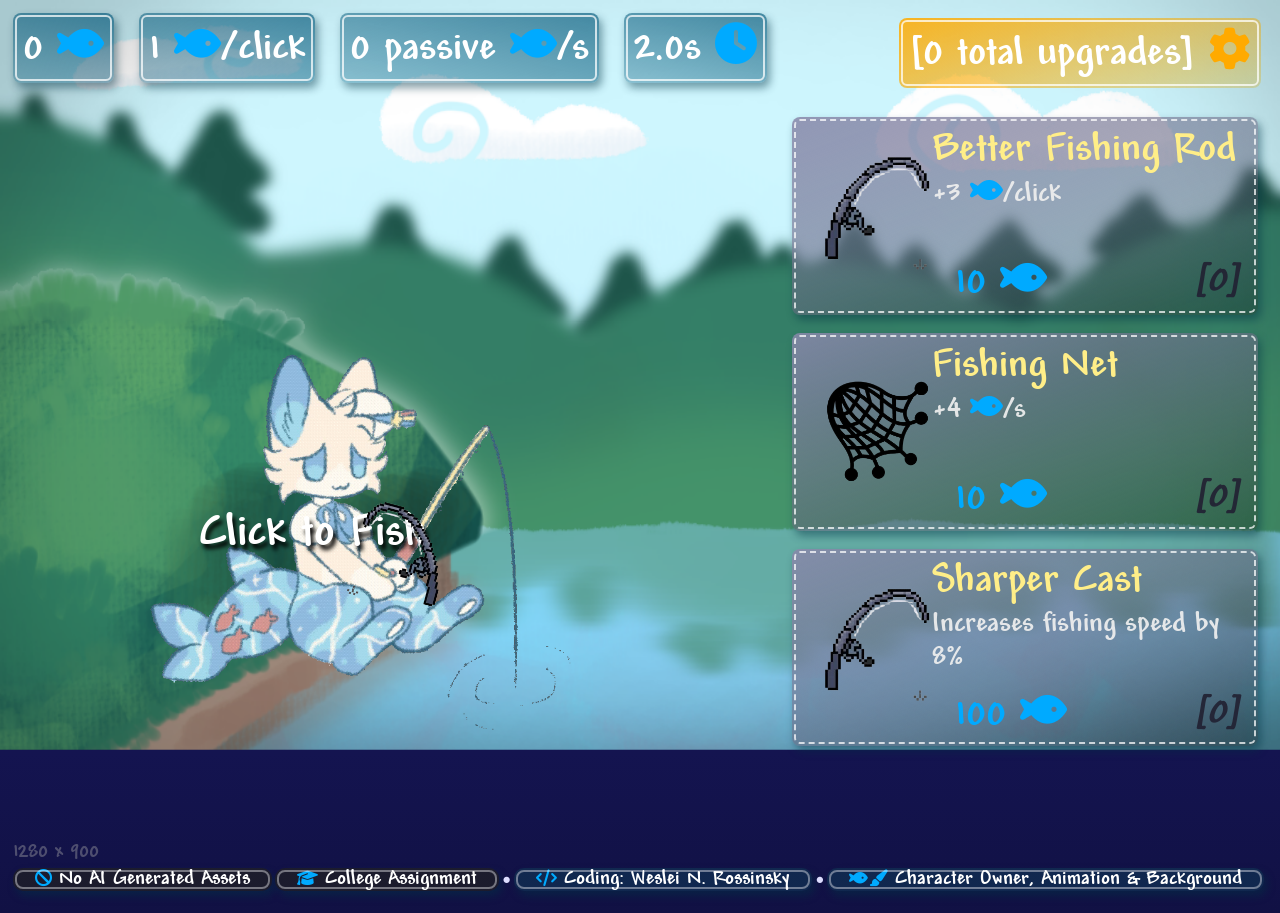
<file: jogo-clique/index.html>
<!DOCTYPE html>
<html lang="en">

<head>
    <meta charset="UTF-8">
    <meta name="viewport" content="width=device-width, initial-scale=1.0">
    <title>Fish Fishing Fish</title>

    <link rel="stylesheet" href="https://cdnjs.cloudflare.com/ajax/libs/font-awesome/6.5.0/css/all.min.css">
    <link rel="stylesheet" href="style.css">
</head>

<body>

    <!-- click detector -->
    <div id="main-clicker-container">
        <div id="clicker-container">
            <button type="button" id="clicker">Click to Fish</button>
            <img src="assets/fishingrod0.png" alt="" id="clicker-fishingrod">
        </div>
        <div id="clicker-bar"></div>
    </div>

    <!-- topbar stats -->
    <section name="stats" class="stats-container">
        <div class="stat">
            <span id="fcCounter">0</span> <i class="fa-solid fa-fish fc"></i>
        </div>
        <div class="stat">
            <span id="fcPerClick">1</span> <i class="fa-solid fa-fish fc"></i>/click
        </div>
        <div class="stat">
            <span id="fcPerSec">0</span> passive <i class="fa-solid fa-fish fc"></i>/s
        </div>
        <div class="stat">
            <span id="fcCooldown">1.0</span>s <i class="fa-solid fa-clock fc"></i>
        </div>
    </section>
    <div class="stat" id="upgrade-stat">
        [<span id="upgradeCounter">0</span> total upgrades] <i class="fa-solid fa-cog"></i>
    </div>
    
    <!-- upgrades -->
    <section name="upgrades" class="upgrades-container">
        <div class="frame" id="upg:rod">
            <button name="button"   ></button>
            <img    name="img"      src="assets/fishingrod0.png" alt="">
            <strong name="titl"    >Better Fishing Rod</strong>
            <p      name="desc"     >+# <i class="fa-solid fa-fish fc"></i>/click</p>
            <span   name="price"    ># <i class="fa-solid fa-fish fc"></i></span>
            <i      name="level"    >[0]</i>
        </div>
        <div class="frame" id="upg:net">
            <button name="button"   ></button>
            <img    name="img"      src="assets/fishingnet.png" alt="">
            <strong name="titl"    >Stronger Fishing Net</strong>
            <p      name="desc"     >+# <i class="fa-solid fa-fish fc"></i>/s</p>
            <span   name="price"    ># <i class="fa-solid fa-fish fc"></i></span>
            <i name="level"         >[0]</i>
        </div>
        <div class="frame" id="upg:spd">
            <button name="button"   ></button>
            <img    name="img"      src="assets/fishingrod0.png" alt="">
            <strong name="titl"    >Sharper Cast</strong>
            <p      name="desc"     >Increases fishing speed by #%</p>
            <span   name="price"    ># <i class="fa-solid fa-fish fc"></i></span>
            <i name="level"         >[0]</i>
        </div>
    </section>

    <!-- cleo -->
    <img src="./assets/background.png" alt="" id="background">
    <video src="./assets/cleo.webm" id="cleo"></video>

    <p id="res"></p>
    <footer>
        <p class="item">
            <i class="fa-solid fa-ban fc"></i>
            No AI Generated Assets
        </p>
        <p class="item">
            <i class="fa-solid fa-graduation-cap fc"></i>
            College Assignment
        </p>
        <b></b>
        <a class="item" href="https://github.com/wwesl/" target="_blank">
            <i class="fa-solid fa-code fc"></i>
            Coding: Weslei N. Rossinsky
        </a>
        <b></b>
        <a class="item" href="https://www.youtube.com/@fluffy_kn/posts" target="_blank">
            <i class="fa-solid fa-fish fc" style="letter-spacing: -.5vw;"></i>
            <i class="fa-solid fa-paintbrush fc"></i>
            Character Owner, Animation & Background
        </a>
    </footer>
</body>

<script src="./main.js"></script>
</html>
</file>
<file: jogo-clique/style.css>
/*___ var       ______________________________*/
:root {
    --tsize-tiny: calc(var(--tsize-med) * .5);
    --tsize-small: calc(var(--tsize-med) * .7);
    --tsize-med: calc(2.8vh + 1.3vw);
    --tsize-big: calc(var(--tsize-med) * 1.15);
    --tsize-bigger: calc(var(--tsize-med) * 1.5);
}

@font-face {
    font-family: 'Andy-Bold';
    src: url('./font/Andy-Bold.ttf.woff') format('woff'),
        url('./font/Andy-Bold.ttf.svg#Andy-Bold') format('svg'),
        url('./font/Andy-Bold.ttf.eot'),
        url('./font/Andy-Bold.ttf.eot?#iefix') format('embedded-opentype');
    font-weight: normal;
    font-style: normal;
}


/*___ general   ______________________________*/
* {
    margin: 0;
    padding: 0;
    box-sizing: content-box;
    font-family: Andy-Bold;

    pointer-events: none;
    user-select: none;
}
body {
    background: no-repeat linear-gradient(#228, #114);
    background-size: cover;
    height: 100vh;
    overflow: hidden;
    
    color: white;
}
.stat, .frame {
    background: linear-gradient(-167deg, #057a, #0575);
    outline: solid #fffb 2px;
    outline-offset: -4px;
    border: 0;
    border-radius: 8px;
    box-shadow: 3px 5px 8px #0347;
}


/*___ topbar stats  ___________________________*/
.stats-container {
    display: flex;
    flex-direction: row;
    margin: 1%;
    gap: 2%;
}
.stat {
    position: relative;
    padding: 10px;
    font-size: var(--tsize-med);
}


/*___ upgrades               ____________________*/
#upgrade-stat {
    position: fixed;
    right: 1.5%;
    top: 2%;

    box-shadow: none;
    background: linear-gradient(160deg, #fa0d, #da04);
    outline-style: solid;
}
.upgrades-container .frame {
    background: linear-gradient(160deg, #88ad, #0004);
    outline-style: dashed;
    transition: outline-color 0.3s ease-out;
}
.upgrades-container {
    position: fixed;
    right: 1%;
    top: 12%;
    width: 35%;

    display: flex;
    flex-direction: column;
    align-items: end;
}

.upgrades-container div {
    position: relative;
    font-size: var(--tsize-big);
    margin: 2%;
    padding: 2%;
    width: 100%;
    height: 20vh;
}
.upgrades-container strong {
    grid-area: t;
    font-size: var(--tsize-med);
    color: #fe8;
    content: attr();

    position: absolute;
    left: 30%;
    top: 5%;
}
.upgrades-container p {
    grid-area: d;
    font-size: var(--tsize-small);
    color: #eeee;

    position: absolute;
    left: 30%;
    top: 30%;
}
.upgrades-container img {
    grid-area: i;
    position: relative;
    top: 50%;
    max-width: calc(10vh + 5vw);
    transform: translate(0, -50%);
}
.upgrades-container button {
    cursor: pointer;
    pointer-events: all;
    z-index: -1;
    border: 0;
    border-radius: 8px;
    background-color: #fff0;

    position: absolute;
    top: 0;
    left: 0;
    width: 100%;
    height: 100%;

    transition: background-color 0.1s ease-out;
}
.upgrades-container [name="level"] {
    position: absolute;
    bottom: 5%;
    right: 4%;
    font-size: var(--tsize-med);
    color: #223e;
}
.upgrades-container span {
    position: absolute;
    bottom: 4%;

    color: #0af;
    font-size: var(--tsize-med);
}
.upgrades-container button:hover {
    background-color: #fff5;
}
.upgrades-container .cooldown button:hover {
    background-color: #a55;
}


/*___ clicker            ________________________*/
#main-clicker-container{
    position: fixed;
    left: 23%;
    top: 38%;
    transform: translate(-50%, 0);
}
#clicker-container{
    position: relative;
    transform: translate(0, -10%) rotate(.01deg);
    transform-origin: center;
    transition: transform 0.15s ease;

    width: 30vw;
    height: 48vh;
}
#clicker {
    cursor: pointer;
    pointer-events: all;

    position: relative;
    padding: 5%;
    width: 100%;
    height: 100%;
    
    background: #0000;
    border: 0;
    font-size: var(--tsize-big);
    color: inherit;
    text-shadow: 3px 5px 4px #000;
    text-wrap: nowrap;
}
#clicker-fishingrod{
    position: absolute;
    left: 60%;
    top: 67%;
    width: 35%;
    transform: translate(0, -70%) rotate(15deg) scaleX(-1);
}
#clicker-fishingrod.cooldown {
    pointer-events: none;
    opacity: .5;
}
#clicker-container:hover{
    transform: translate(0, -10%) rotate(1deg);
}
#clicker.cooldown {
    pointer-events: none;
    opacity: .8;
}

#clicker-bar {
    position: absolute;
    background: #0aee;
    background-size: cover;
    border: 0;
    border-radius: 99px;
    outline: solid #fffa 1.5px;
    outline-offset: -1px;

    bottom: calc(-10cqh -5cqw);
    left: 0;
    height: 5px;
    width: 110%;
    transform: translate(0, 5px);
}

/*___ credits            ________________________*/
footer {
    position: fixed;
    bottom: 1%;
    left: 1%;
    width: 50%;

    display: flex;
    gap: .5%;
    align-items: center;
}
footer .item {
    pointer-events: all;
    font-size: var(--tsize-tiny);
    text-decoration: none;
    white-space: nowrap;
    color: #fff;

    background-color: #135a;
    outline: solid #fff6 2px;
    outline-offset: -4px;
    border: 0;
    border-radius: 10px;
    box-shadow: 3px 5px 8px #0347;
}
footer p.item {
    background-color: #222a;
}
footer a:hover {
    background-color: #38ad;
}
footer i {
    font-size: calc(var(--tsize-tiny) * .8);
}
footer b::after{
    content: " ●";
    color: #ddff;
    font-size: calc(var(--tsize-tiny) * .7);
}

footer *:not(:empty)::after {
    content: "...";
    color: #0000;
}
footer *:not(:empty)::before {
    content: "...";
    color: #0000;
}


/*___ misc               ________________________*/
.fc { color: #0af; } /* fc = Fish Currency */
.fa-cog { color: #fa0; }
#res {
    position: fixed;
    left: 1%;
    bottom: 4%;
    font-size: var(--tsize-tiny);
    color: #aaa6;
}
#cleo {
    position: fixed;
    left: 5%;
    top: 50%;
    width: 50%;
    transform: translate(0, -50%);
    z-index: -1;
}
#background {
    position: fixed;
    left: 0;
    top: 0;
    width: 100vw;
    z-index: -2;
}
.cooldown {
    pointer-events: none;
}
.red-outline {
    outline-color: #f55;
}
</file>
